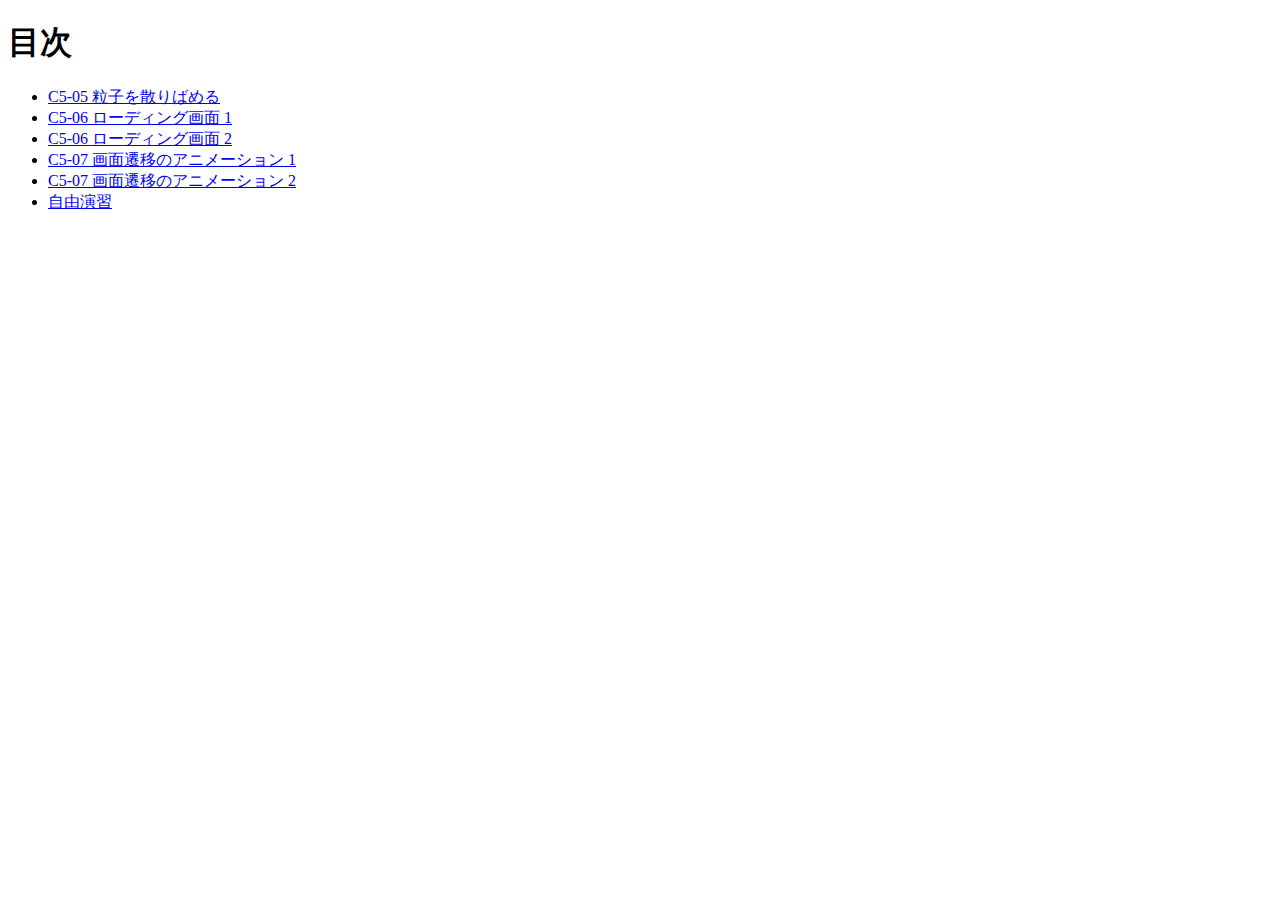
<file: index.html>
<!DOCTYPE html>
<html lang="ja">
<head>
  <meta charset="UTF-8">
  <title>20260116-js</title>
</head>
<body>
  <h1>目次</h1>
  <ul>
    <li><a href="C5-05/index.html">C5-05 粒子を散りばめる</a></li>
    <li><a href="C5-06a/index.html">C5-06 ローディング画面 1</a></li>
    <li><a href="C5-06b/index.html">C5-06 ローディング画面 2</a></li>
    <li><a href="C5-07a/index.html">C5-07 画面遷移のアニメーション 1</a></li>
    <li><a href="C5-07b/index.html">C5-07 画面遷移のアニメーション 2</a></li>
    <li><a href="cudtom/index.html">自由演習</a></li>
  </ul>
</body>
</html>
</file>
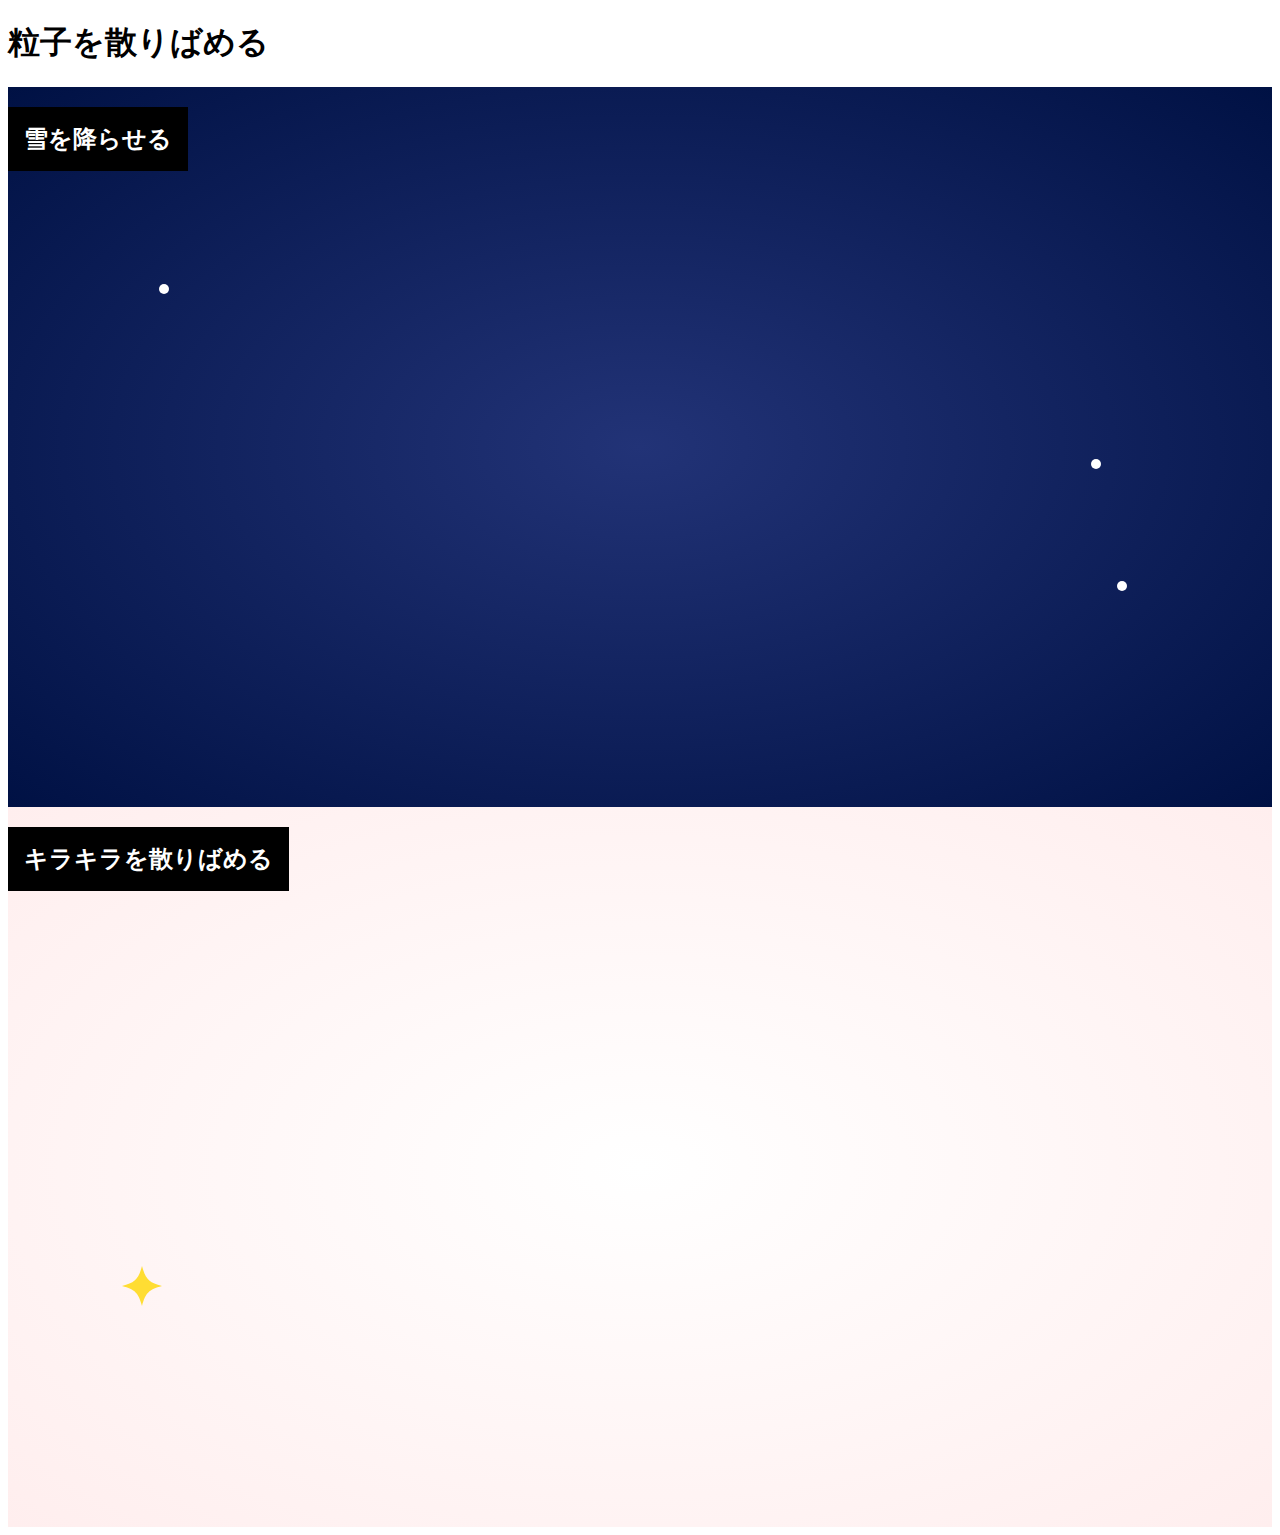
<file: C5-05/index.html>
<!DOCTYPE html>
<html lang="ja">
<head>
  <meta charset="UTF-8">
  <title>C5-05 粒子を散りばめる</title>
  <link rel="stylesheet" href="style.css">
</head>
<body>
<h1>粒子を散りばめる</h1>
<div id="particle-container">
  <h2>雪を降らせる</h2>
</div>

<div id="star-container">
  <h2>キラキラを散りばめる</h2>
</div>
  <script src="script.js"></script>
</body>
</html>
</file>
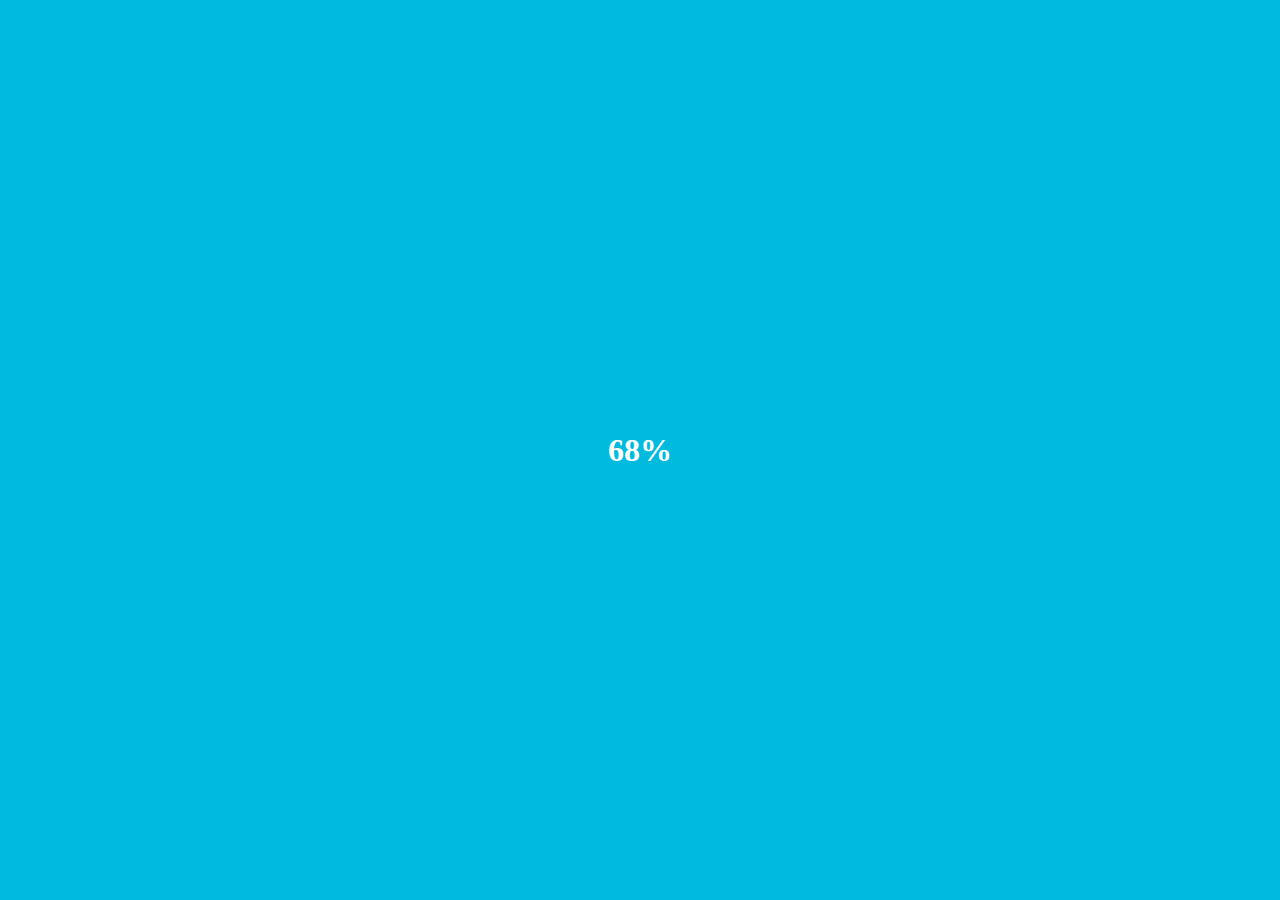
<file: C5-06b/index.html>
<!DOCTYPE html>
<html lang="ja">
<head>
  <meta charset="UTF-8">
  <title>C5-06 ローディング画面 2</title>
  <link rel="stylesheet" href="style.css">
</head>
<body>
 <!-- ローディング用の要素 -->
<div id="loading">0%</div>

<!-- メインコンテンツ -->
<div id="main">
  <h1>ローディング画面</h1>
  <p>HTML + CSS + JavaScript を使って、ローディング画面をシンプルに実装するサンプルコードです。</p>
  <p>
    ページを開くと画面中央に「0%」と表示され、少しずつ数値が増えて「100%」となるとローディング画面がフェードアウトし、メインのページが表示される仕組みになっています。
  </p>
</div>
  <script src="script.js"></script>
</body>
</html>
</file>
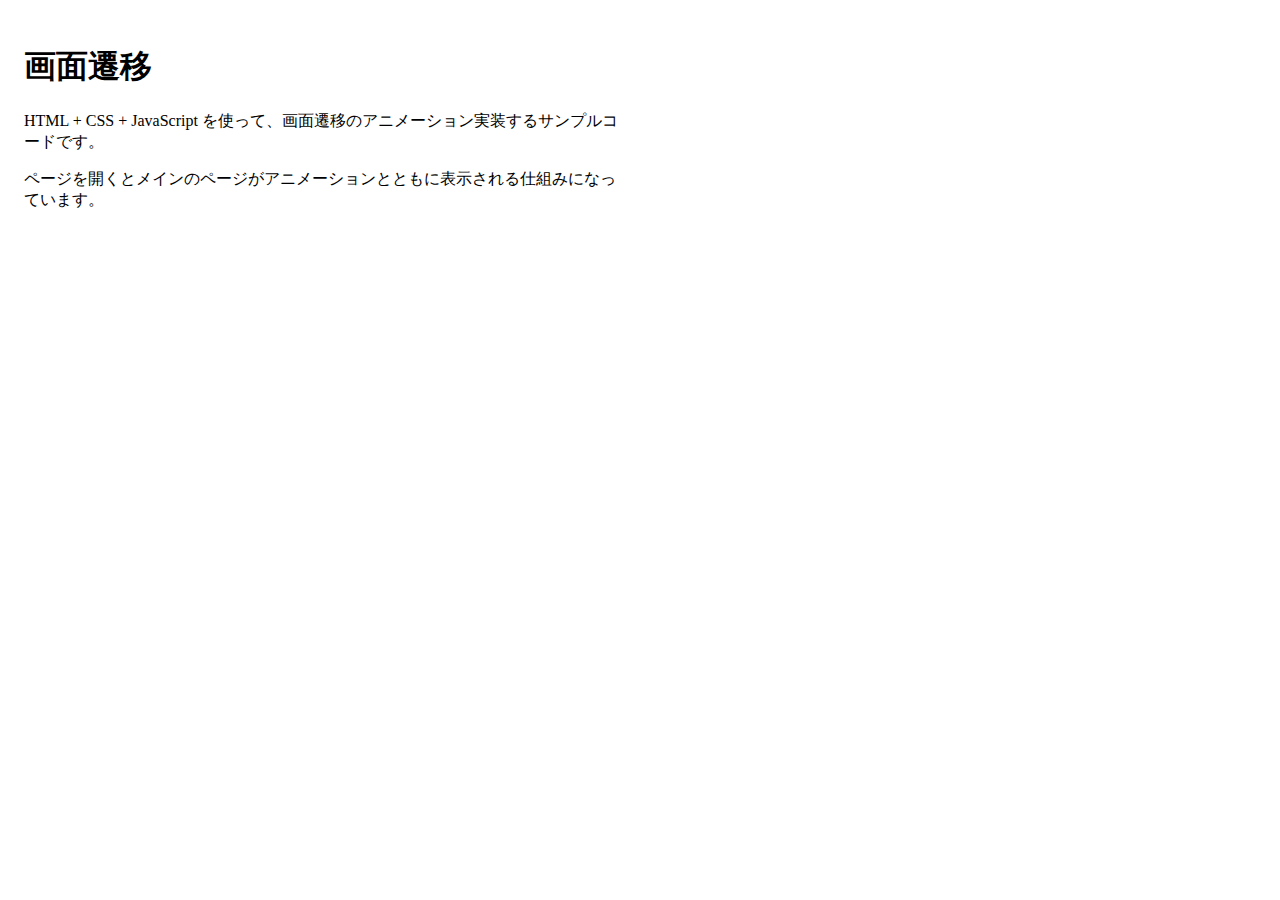
<file: C5-07b/index.html>
<!DOCTYPE html>
<html lang="ja">
<head>
  <meta charset="UTF-8">
  <title>C5-07 画面遷移のアニメーション 2</title>
  <link rel="stylesheet" href="style.css">
</head>
<body>
  <div id="main">
  <h1>画面遷移</h1>
  <p>HTML + CSS + JavaScript を使って、画面遷移のアニメーション実装するサンプルコードです。</p>
  <p>
    ページを開くとメインのページがアニメーションとともに表示される仕組みになっています。
  </p>
</div>
  <script src="script.js"></script>
</body>
</html>
</file>
<file: C5-05/style.css>
@charset "utf-8";

/* 雪を降らせる */
#particle-container {
  position: relative;
  width: 100%;
  height: 80vh;
  overflow: hidden;
  background: radial-gradient(#237, #014);
}
.particle {
  background-color: #fff;
  border-radius: 50%;
  position: absolute;
  width: 10px;
  height: 10px;
  pointer-events: none;
  animation: snow 5s linear infinite;
}
@keyframes snow {
  0% {
    translate: 0 0;
    opacity: 0;
  }
  20% {
    opacity: 1;
  }
  100% {
    translate: 0 100px;
    opacity: 0;
  }
}

/* キラキラを散りばめる */
#star-container {
  width: 100%;
  height: 80vh;
  position: relative;
  background: radial-gradient(#fff, #fee);
}
.svg-element {
  position: absolute;
  fill: #fd3;
  animation: kirakira 2.5s forwards;
}
@keyframes kirakira {
  0%, 100% {
    opacity: 0;
    scale: .5;
  }
  50% {
    opacity: 1;
    scale: var(--mid-scale);
  }
}

/* 基本スタイル */
h2 {
  background-color: #000;
  display: inline-block;
  padding: 1rem;
  color: #fff;
}
</file>
<file: C5-06b/style.css>
#loading {
  /* 全画面を覆う */
  position: fixed;
  top: 0;
  left: 0;
  width: 100%;
  height: 100%;

  /* 背景や文字のデザイン */
  background-color: #0bd;
  display: flex;
  align-items: center;
  justify-content: center;
  font-size: 2rem;
  font-weight: bold;
  color: #fff;

  /* フェードアウトのアニメーション用 */
  transition: opacity 1s ease;
  z-index: 9999; /* 一番手前に表示するための指定 */
}

/* フェードアウトするためのクラス */
.fade-out {
  opacity: 0;
  pointer-events: none; /* クリックなどを受け付けない */
}

/* 基本スタイル */
body {
  padding: 1rem;
}
p {
  max-width: 600px;
}
</file>
<file: C5-07b/style.css>
@charset "utf-8";

.loading-animation {
  animation: fadein 2s ease forwards;
}
@keyframes fadein {
  0% {
    scale: 2;
    filter: blur(10px);
    opacity: 0;
  }
  100% {
    scale: 1;
    filter: blur(0);
    opacity: 1;
  }
}

/* 基本スタイル */
body {
  padding: 1rem;
}
p {
  max-width: 600px;
}
</file>
